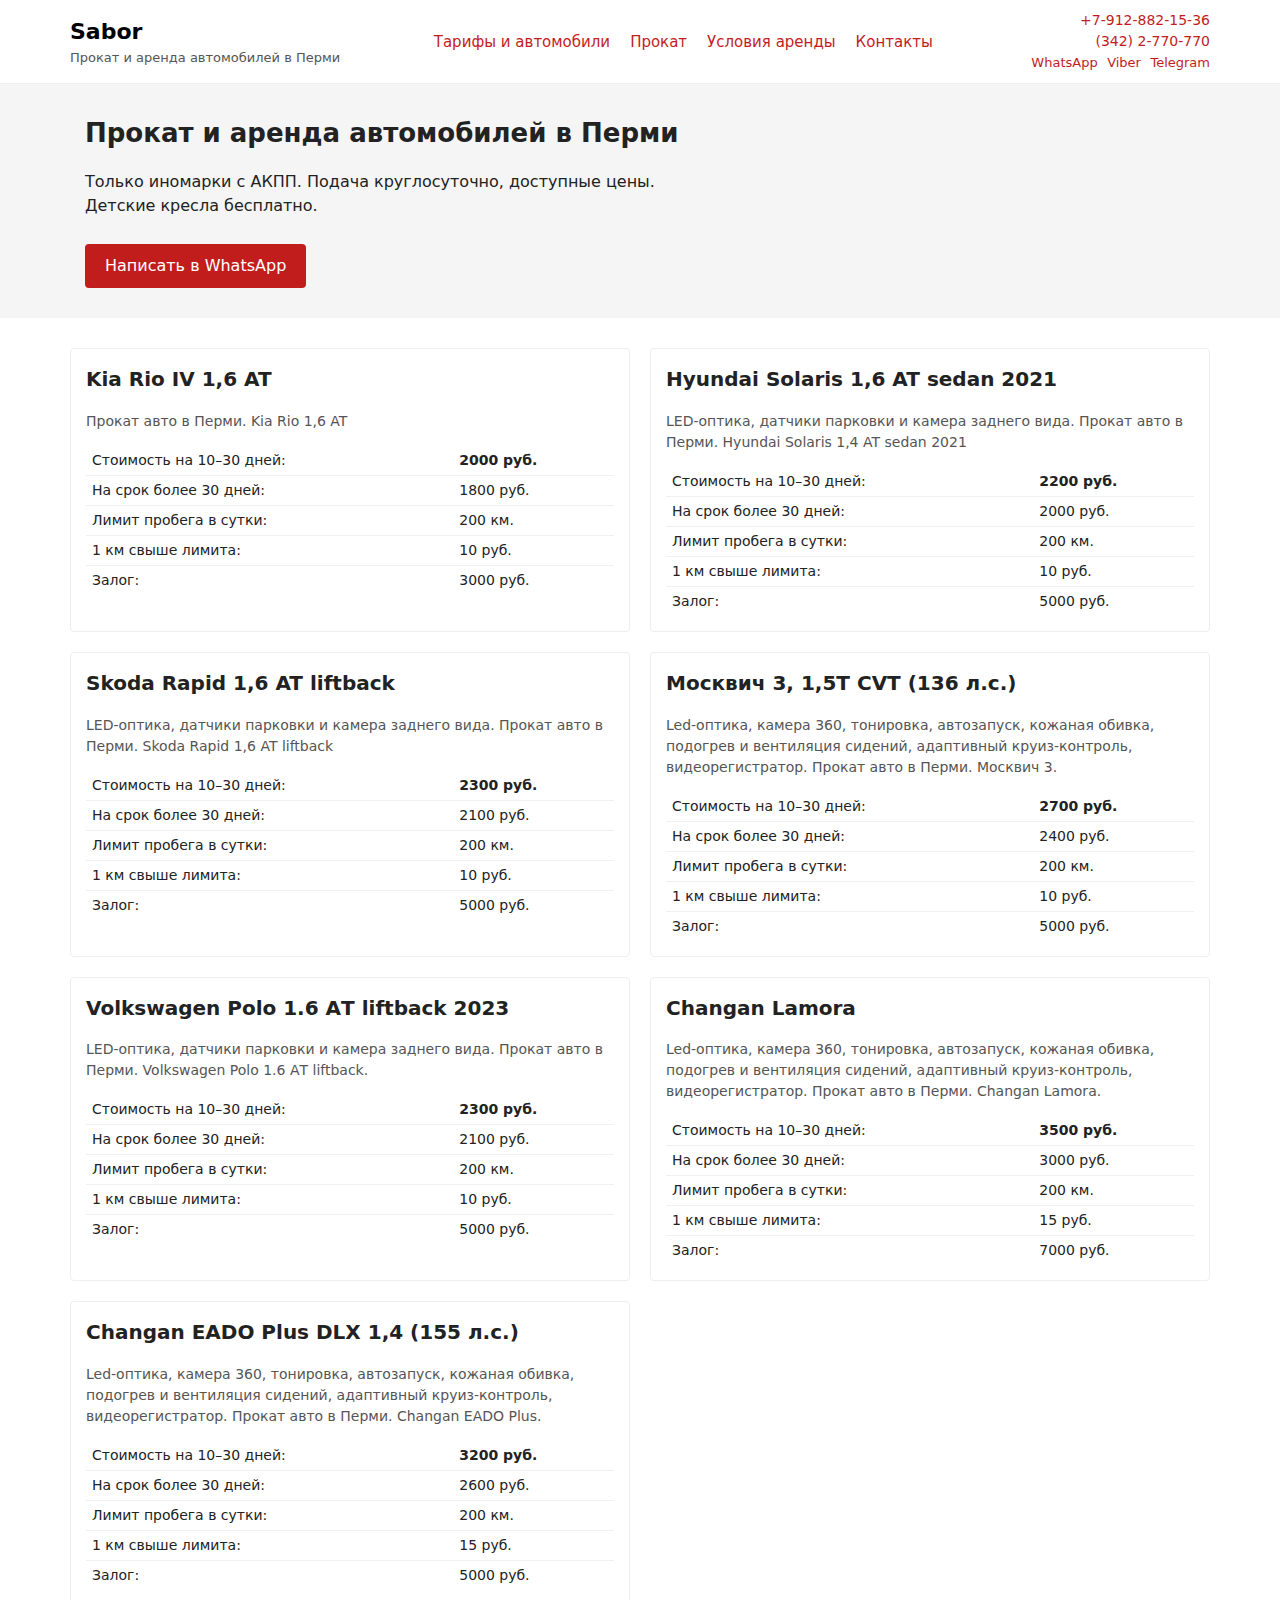
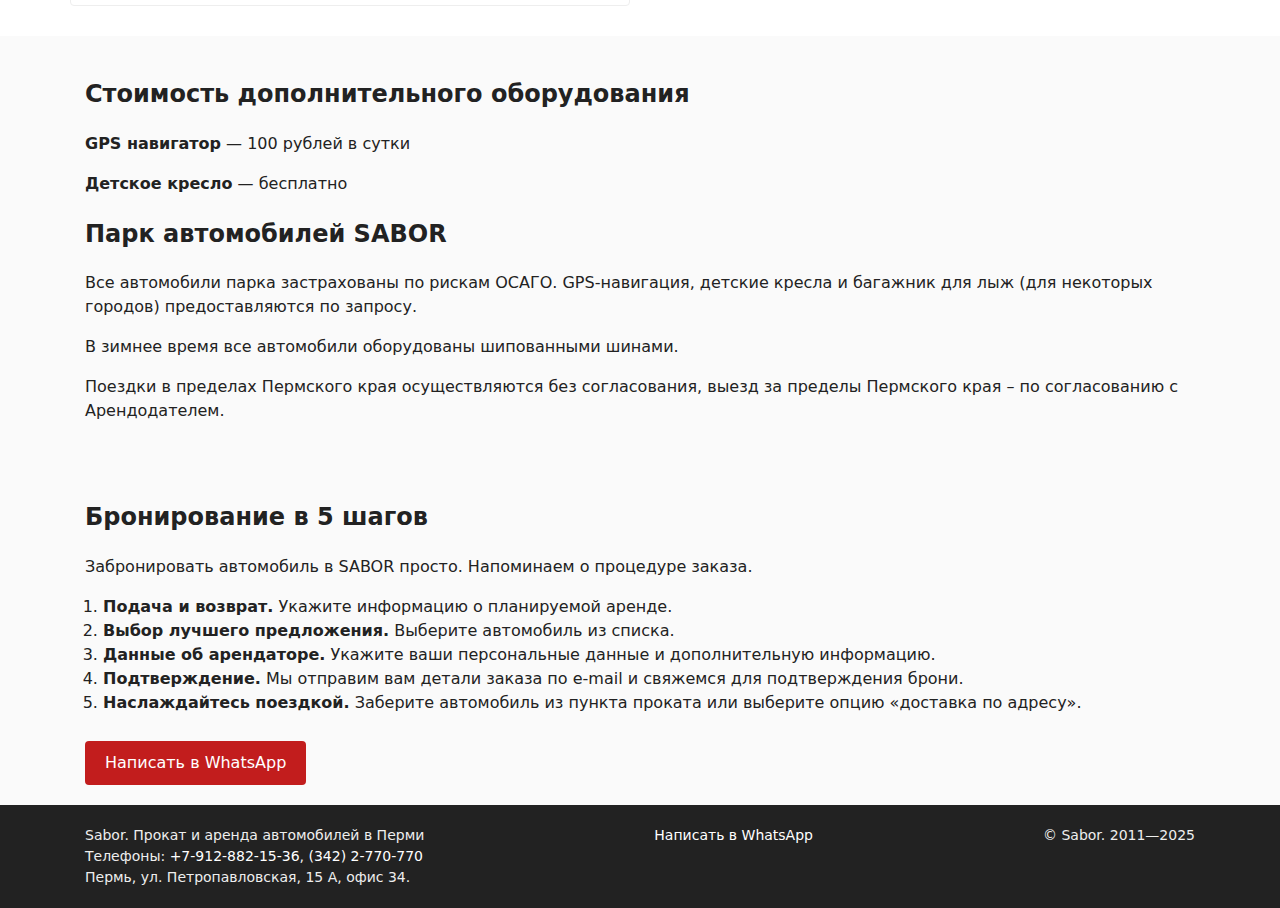
<file: index.html>
<!DOCTYPE html>
<html lang="ru">

<head>
    <meta charset="UTF-8">
    <title>Sabor. Прокат и аренда автомобилей в Перми</title>
    <meta name="viewport" content="width=device-width, initial-scale=1">
    <meta name="description"
        content="Прокат и аренда автомобилей в Перми. Только иномарки с АКПП. Подача круглосуточно, доступные цены. Детские кресла бесплатно.">
    <link rel="stylesheet" href="css/style.css">
</head>

<body>

    <header class="site-header">
        <div class="container header-inner">
            <a href="index.html" class="logo">
                <span class="logo-title">Sabor</span>
                <span class="logo-subtitle">Прокат и аренда автомобилей в Перми</span>
            </a>

            <button class="nav-toggle" aria-label="Открыть меню">☰</button>

            <nav class="main-nav">
                <ul>
                    <li><a href="index.html">Тарифы и автомобили</a></li>
                    <li><a href="arenda-i-prokat-avtomobilej-v-permi.html">Прокат</a></li>
                    <li><a href="usloviya-arendy.html">Условия аренды</a></li>
                    <li><a href="kontakty.html">Контакты</a></li>
                </ul>
            </nav>

            <div class="header-phones">
                <a href="tel:+79128821536" class="phone">+7-912-882-15-36</a>
                <a href="tel:+73422770770" class="phone">(342) 2-770-770</a>
                <div class="messengers">
                    <a href="https://wa.me/79128821536" target="_blank" rel="noopener">WhatsApp</a>
                    <a href="viber://chat?number=+79128821536">Viber</a>
                    <a href="https://t.me/+79128821536" target="_blank" rel="noopener">Telegram</a>
                </div>
            </div>
        </div>
    </header>

    <main>

        <section class="hero">
            <div class="container">
                <h1>Прокат и аренда автомобилей в Перми</h1>
                <p>Только иномарки с АКПП. Подача круглосуточно, доступные цены. Детские кресла бесплатно.</p>
                <a class="btn-primary" href="https://wa.me/79128821536" target="_blank" rel="noopener">
                    Написать в WhatsApp
                </a>
            </div>
        </section>

        <section class="cars container">
            <!-- Kia Rio -->
            <article class="car-card" id="kia-rio-4">
                <h2>Kia Rio IV 1,6 AT</h2>
                <p class="car-desc">Прокат авто в Перми. Kia Rio 1,6 AT</p>
                <table class="car-table">
                    <tr>
                        <td>Стоимость на 10–30 дней:</td>
                        <td><strong>2000 руб.</strong></td>
                    </tr>
                    <tr>
                        <td>На срок более 30 дней:</td>
                        <td>1800 руб.</td>
                    </tr>
                    <tr>
                        <td>Лимит пробега в сутки:</td>
                        <td>200 км.</td>
                    </tr>
                    <tr>
                        <td>1 км свыше лимита:</td>
                        <td>10 руб.</td>
                    </tr>
                    <tr>
                        <td>Залог:</td>
                        <td>3000 руб.</td>
                    </tr>
                </table>
            </article>

            <!-- Hyundai Solaris -->
            <article class="car-card" id="hyundai-solaris">
                <h2>Hyundai Solaris 1,6 AT sedan 2021</h2>
                <p class="car-desc">
                    LED-оптика, датчики парковки и камера заднего вида. Прокат авто в Перми. Hyundai Solaris 1,4 AT
                    sedan 2021
                </p>
                <table class="car-table">
                    <tr>
                        <td>Стоимость на 10–30 дней:</td>
                        <td><strong>2200 руб.</strong></td>
                    </tr>
                    <tr>
                        <td>На срок более 30 дней:</td>
                        <td>2000 руб.</td>
                    </tr>
                    <tr>
                        <td>Лимит пробега в сутки:</td>
                        <td>200 км.</td>
                    </tr>
                    <tr>
                        <td>1 км свыше лимита:</td>
                        <td>10 руб.</td>
                    </tr>
                    <tr>
                        <td>Залог:</td>
                        <td>5000 руб.</td>
                    </tr>
                </table>
            </article>

            <!-- Skoda Rapid -->
            <article class="car-card" id="skoda-rapid">
                <h2>Skoda Rapid 1,6 AT liftback</h2>
                <p class="car-desc">
                    LED-оптика, датчики парковки и камера заднего вида. Прокат авто в Перми. Skoda Rapid 1,6 AT liftback
                </p>
                <table class="car-table">
                    <tr>
                        <td>Стоимость на 10–30 дней:</td>
                        <td><strong>2300 руб.</strong></td>
                    </tr>
                    <tr>
                        <td>На срок более 30 дней:</td>
                        <td>2100 руб.</td>
                    </tr>
                    <tr>
                        <td>Лимит пробега в сутки:</td>
                        <td>200 км.</td>
                    </tr>
                    <tr>
                        <td>1 км свыше лимита:</td>
                        <td>10 руб.</td>
                    </tr>
                    <tr>
                        <td>Залог:</td>
                        <td>5000 руб.</td>
                    </tr>
                </table>
            </article>

            <!-- Москвич 3 -->
            <article class="car-card" id="moskvich-3">
                <h2>Москвич 3, 1,5T CVT (136 л.с.)</h2>
                <p class="car-desc">
                    Led-оптика, камера 360, тонировка, автозапуск, кожаная обивка, подогрев и вентиляция сидений,
                    адаптивный круиз-контроль, видеорегистратор. Прокат авто в Перми. Москвич 3.
                </p>
                <table class="car-table">
                    <tr>
                        <td>Стоимость на 10–30 дней:</td>
                        <td><strong>2700 руб.</strong></td>
                    </tr>
                    <tr>
                        <td>На срок более 30 дней:</td>
                        <td>2400 руб.</td>
                    </tr>
                    <tr>
                        <td>Лимит пробега в сутки:</td>
                        <td>200 км.</td>
                    </tr>
                    <tr>
                        <td>1 км свыше лимита:</td>
                        <td>10 руб.</td>
                    </tr>
                    <tr>
                        <td>Залог:</td>
                        <td>5000 руб.</td>
                    </tr>
                </table>
            </article>

            <!-- Volkswagen Polo -->
            <article class="car-card" id="vw-polo">
                <h2>Volkswagen Polo 1.6 АТ liftback 2023</h2>
                <p class="car-desc">
                    LED-оптика, датчики парковки и камера заднего вида. Прокат авто в Перми. Volkswagen Polo 1.6 АТ
                    liftback.
                </p>
                <table class="car-table">
                    <tr>
                        <td>Стоимость на 10–30 дней:</td>
                        <td><strong>2300 руб.</strong></td>
                    </tr>
                    <tr>
                        <td>На срок более 30 дней:</td>
                        <td>2100 руб.</td>
                    </tr>
                    <tr>
                        <td>Лимит пробега в сутки:</td>
                        <td>200 км.</td>
                    </tr>
                    <tr>
                        <td>1 км свыше лимита:</td>
                        <td>10 руб.</td>
                    </tr>
                    <tr>
                        <td>Залог:</td>
                        <td>5000 руб.</td>
                    </tr>
                </table>
            </article>

            <!-- Changan Lamora -->
            <article class="car-card" id="changan-lamora">
                <h2>Changan Lamora</h2>
                <p class="car-desc">
                    Led-оптика, камера 360, тонировка, автозапуск, кожаная обивка, подогрев и вентиляция сидений,
                    адаптивный круиз-контроль, видеорегистратор. Прокат авто в Перми. Changan Lamora.
                </p>
                <table class="car-table">
                    <tr>
                        <td>Стоимость на 10–30 дней:</td>
                        <td><strong>3500 руб.</strong></td>
                    </tr>
                    <tr>
                        <td>На срок более 30 дней:</td>
                        <td>3000 руб.</td>
                    </tr>
                    <tr>
                        <td>Лимит пробега в сутки:</td>
                        <td>200 км.</td>
                    </tr>
                    <tr>
                        <td>1 км свыше лимита:</td>
                        <td>15 руб.</td>
                    </tr>
                    <tr>
                        <td>Залог:</td>
                        <td>7000 руб.</td>
                    </tr>
                </table>
            </article>

            <!-- Changan EADO Plus -->
            <article class="car-card" id="changan-eado-plus">
                <h2>Changan EADO Plus DLX 1,4 (155 л.с.)</h2>
                <p class="car-desc">
                    Led-оптика, камера 360, тонировка, автозапуск, кожаная обивка, подогрев и вентиляция сидений,
                    адаптивный круиз-контроль, видеорегистратор. Прокат авто в Перми. Changan EADO Plus.
                </p>
                <table class="car-table">
                    <tr>
                        <td>Стоимость на 10–30 дней:</td>
                        <td><strong>3200 руб.</strong></td>
                    </tr>
                    <tr>
                        <td>На срок более 30 дней:</td>
                        <td>2600 руб.</td>
                    </tr>
                    <tr>
                        <td>Лимит пробега в сутки:</td>
                        <td>200 км.</td>
                    </tr>
                    <tr>
                        <td>1 км свыше лимита:</td>
                        <td>15 руб.</td>
                    </tr>
                    <tr>
                        <td>Залог:</td>
                        <td>5000 руб.</td>
                    </tr>
                </table>
            </article>
        </section>

        <section class="extras">
            <div class="container">
                <h2>Стоимость дополнительного оборудования</h2>
                <p><strong>GPS навигатор</strong> — 100 рублей в сутки</p>
                <p><strong>Детское кресло</strong> — бесплатно</p>

                <h2>Парк автомобилей SABOR</h2>
                <p>Все автомобили парка застрахованы по рискам ОСАГО. GPS-навигация, детские кресла и багажник для лыж
                    (для некоторых городов) предоставляются по запросу.</p>
                <p>В зимнее время все автомобили оборудованы шипованными шинами.</p>
                <p>Поездки в пределах Пермского края осуществляются без согласования, выезд за пределы Пермского края –
                    по согласованию с Арендодателем.</p>
            </div>
        </section>

        <section class="booking-steps">
            <div class="container">
                <h2>Бронирование в 5 шагов</h2>
                <p>Забронировать автомобиль в SABOR просто. Напоминаем о процедуре заказа.</p>
                <ol>
                    <li><strong>Подача и возврат.</strong> Укажите информацию о планируемой аренде.</li>
                    <li><strong>Выбор лучшего предложения.</strong> Выберите автомобиль из списка.</li>
                    <li><strong>Данные об арендаторе.</strong> Укажите ваши персональные данные и дополнительную
                        информацию.</li>
                    <li><strong>Подтверждение.</strong> Мы отправим вам детали заказа по e-mail и свяжемся для
                        подтверждения брони.</li>
                    <li><strong>Наслаждайтесь поездкой.</strong> Заберите автомобиль из пункта проката или выберите
                        опцию «доставка по адресу».</li>
                </ol>
                <a class="btn-primary" href="https://wa.me/79128821536" target="_blank" rel="noopener">
                    Написать в WhatsApp
                </a>
            </div>
        </section>

    </main>

    <footer class="site-footer">
        <div class="container footer-inner">
            <div class="footer-contacts">
                <div class="footer-title">Sabor. Прокат и аренда автомобилей в Перми</div>
                <div class="footer-phones">
                    Телефоны:
                    <a href="tel:+79128821536">+7-912-882-15-36</a>,
                    <a href="tel:+73422770770">(342) 2-770-770</a>
                </div>
                <div class="footer-address">
                    Пермь, ул. Петропавловская, 15 А, офис 34.
                </div>
            </div>
            <div class="footer-messengers">
                <a href="https://wa.me/79128821536" target="_blank" rel="noopener">Написать в WhatsApp</a>
            </div>
            <div class="footer-copy">
                © Sabor. 2011—2025
            </div>
        </div>
    </footer>

    <script src="js/main.js"></script>
</body>

</html>
</file>
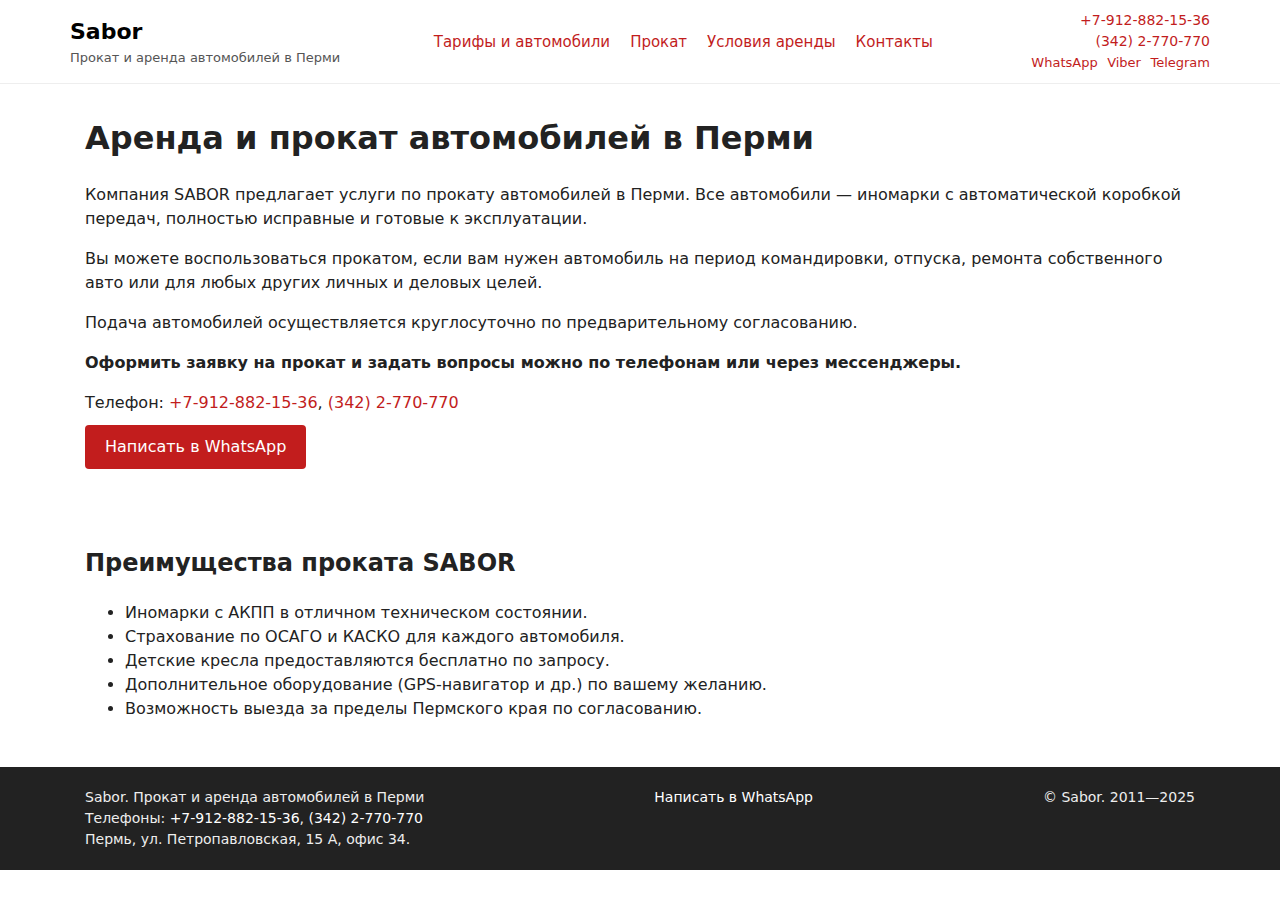
<file: arenda-i-prokat-avtomobilej-v-permi.html>
<!DOCTYPE html>
<html lang="ru">

<head>
    <meta charset="UTF-8">
    <title>Прокат автомобилей в Перми — SABOR</title>
    <meta name="viewport" content="width=device-width, initial-scale=1">
    <meta name="description"
        content="Аренда и прокат автомобилей в Перми от компании SABOR. Иномарки с АКПП, круглосуточная подача, доступные цены.">
    <link rel="stylesheet" href="css/style.css">
</head>

<body>

    <header class="site-header">
        <div class="container header-inner">
            <a href="index.html" class="logo">
                <span class="logo-title">Sabor</span>
                <span class="logo-subtitle">Прокат и аренда автомобилей в Перми</span>
            </a>

            <button class="nav-toggle" aria-label="Открыть меню">☰</button>

            <nav class="main-nav">
                <ul>
                    <li><a href="index.html">Тарифы и автомобили</a></li>
                    <li><a href="arenda-i-prokat-avtomobilej-v-permi.html">Прокат</a></li>
                    <li><a href="usloviya-arendy.html">Условия аренды</a></li>
                    <li><a href="kontakty.html">Контакты</a></li>
                </ul>
            </nav>

            <div class="header-phones">
                <a href="tel:+79128821536" class="phone">+7-912-882-15-36</a>
                <a href="tel:+73422770770" class="phone">(342) 2-770-770</a>
                <div class="messengers">
                    <a href="https://wa.me/79128821536" target="_blank" rel="noopener">WhatsApp</a>
                    <a href="viber://chat?number=+79128821536">Viber</a>
                    <a href="https://t.me/+79128821536" target="_blank" rel="noopener">Telegram</a>
                </div>
            </div>
        </div>
    </header>

    <main>
        <section class="section">
            <div class="container">
                <h1>Аренда и прокат автомобилей в Перми</h1>
                <p>Компания SABOR предлагает услуги по прокату автомобилей в Перми. Все автомобили — иномарки с
                    автоматической коробкой передач, полностью исправные и готовые к эксплуатации.</p>
                <p>Вы можете воспользоваться прокатом, если вам нужен автомобиль на период командировки, отпуска,
                    ремонта собственного авто или для любых других личных и деловых целей.</p>
                <p>Подача автомобилей осуществляется круглосуточно по предварительному согласованию.</p>
                <p><strong>Оформить заявку на прокат и задать вопросы можно по телефонам или через мессенджеры.</strong>
                </p>
                <p>
                    Телефон: <a href="tel:+79128821536">+7-912-882-15-36</a>,
                    <a href="tel:+73422770770">(342) 2-770-770</a><br>
                    <a class="btn-primary" href="https://wa.me/79128821536" target="_blank" rel="noopener">Написать в
                        WhatsApp</a>
                </p>
            </div>
        </section>

        <section class="section">
            <div class="container">
                <h2>Преимущества проката SABOR</h2>
                <ul>
                    <li>Иномарки с АКПП в отличном техническом состоянии.</li>
                    <li>Страхование по ОСАГО и КАСКО для каждого автомобиля.</li>
                    <li>Детские кресла предоставляются бесплатно по запросу.</li>
                    <li>Дополнительное оборудование (GPS-навигатор и др.) по вашему желанию.</li>
                    <li>Возможность выезда за пределы Пермского края по согласованию.</li>
                </ul>
            </div>
        </section>
    </main>

    <footer class="site-footer">
        <div class="container footer-inner">
            <div class="footer-contacts">
                <div class="footer-title">Sabor. Прокат и аренда автомобилей в Перми</div>
                <div class="footer-phones">
                    Телефоны:
                    <a href="tel:+79128821536">+7-912-882-15-36</a>,
                    <a href="tel:+73422770770">(342) 2-770-770</a>
                </div>
                <div class="footer-address">
                    Пермь, ул. Петропавловская, 15 А, офис 34.
                </div>
            </div>
            <div class="footer-messengers">
                <a href="https://wa.me/79128821536" target="_blank" rel="noopener">Написать в WhatsApp</a>
            </div>
            <div class="footer-copy">
                © Sabor. 2011—2025
            </div>
        </div>
    </footer>

    <script src="js/main.js"></script>
</body>

</html>
</file>
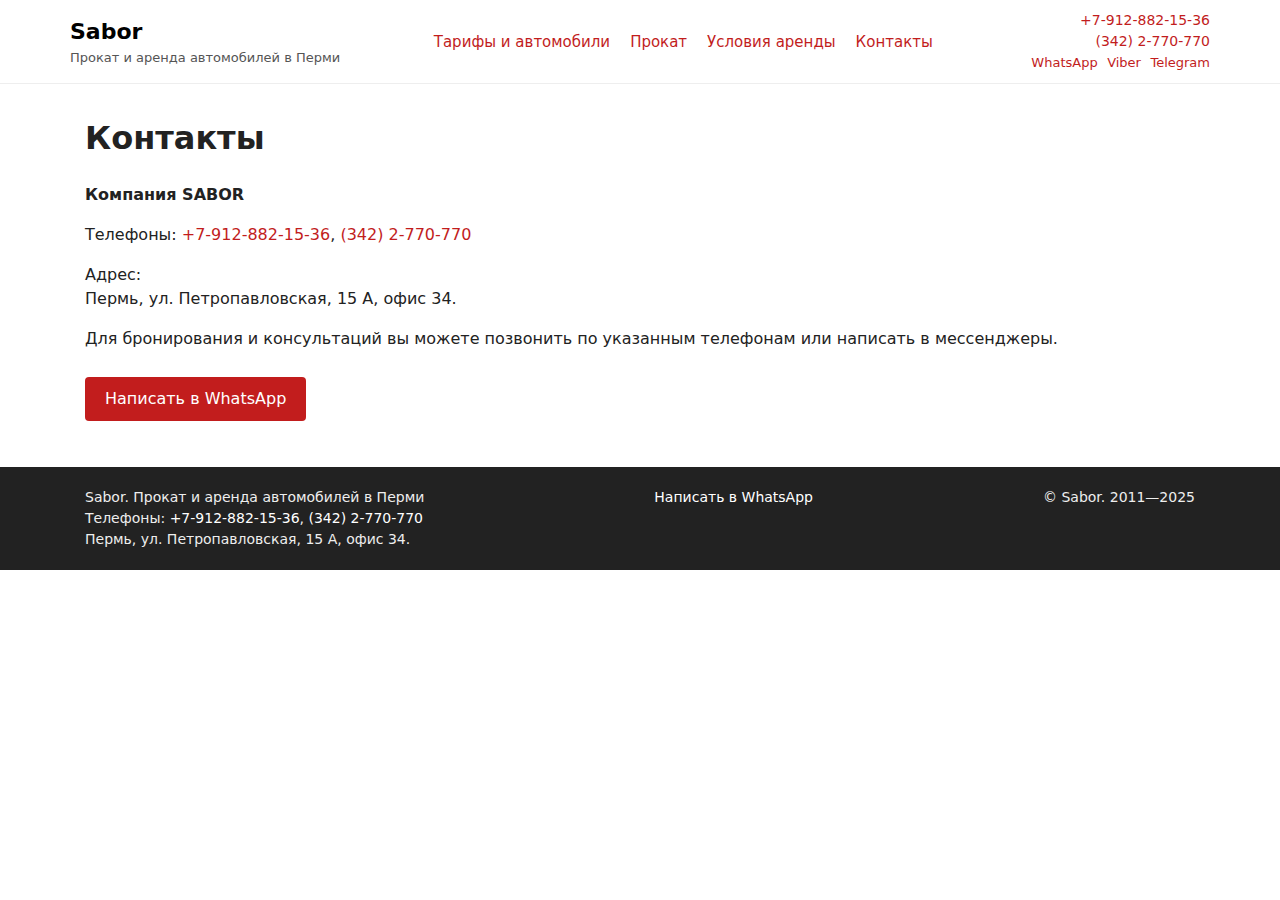
<file: kontakty.html>
<!DOCTYPE html>
<html lang="ru">

<head>
    <meta charset="UTF-8">
    <title>Контакты — Sabor. Прокат автомобилей в Перми</title>
    <meta name="viewport" content="width=device-width, initial-scale=1">
    <meta name="description" content="Контакты компании SABOR: телефоны, адрес, расположение офиса в Перми.">
    <link rel="stylesheet" href="css/style.css">
</head>

<body>

    <header class="site-header">
        <div class="container header-inner">
            <a href="index.html" class="logo">
                <span class="logo-title">Sabor</span>
                <span class="logo-subtitle">Прокат и аренда автомобилей в Перми</span>
            </a>

            <button class="nav-toggle" aria-label="Открыть меню">☰</button>

            <nav class="main-nav">
                <ul>
                    <li><a href="index.html">Тарифы и автомобили</a></li>
                    <li><a href="arenda-i-prokat-avtomobilej-v-permi.html">Прокат</a></li>
                    <li><a href="usloviya-arendy.html">Условия аренды</a></li>
                    <li><a href="kontakty.html">Контакты</a></li>
                </ul>
            </nav>

            <div class="header-phones">
                <a href="tel:+79128821536" class="phone">+7-912-882-15-36</a>
                <a href="tel:+73422770770" class="phone">(342) 2-770-770</a>
                <div class="messengers">
                    <a href="https://wa.me/79128821536" target="_blank" rel="noopener">WhatsApp</a>
                    <a href="viber://chat?number=+79128821536">Viber</a>
                    <a href="https://t.me/+79128821536" target="_blank" rel="noopener">Telegram</a>
                </div>
            </div>
        </div>
    </header>

    <main>
        <section class="section">
            <div class="container">
                <h1>Контакты</h1>
                <p><strong>Компания SABOR</strong></p>
                <p>
                    Телефоны:
                    <a href="tel:+79128821536">+7-912-882-15-36</a>,
                    <a href="tel:+73422770770">(342) 2-770-770</a>
                </p>
                <p>
                    Адрес:<br>
                    Пермь, ул. Петропавловская, 15 А, офис 34.
                </p>
                <p>
                    Для бронирования и консультаций вы можете позвонить по указанным телефонам
                    или написать в мессенджеры.
                </p>
                <p>
                    <a class="btn-primary" href="https://wa.me/79128821536" target="_blank" rel="noopener">Написать в
                        WhatsApp</a>
                </p>

                <!-- сюда при желании можно вставить iframe с картой -->
                <!-- <iframe src="..." width="100%" height="300" style="border:0;" loading="lazy"></iframe> -->
            </div>
        </section>
    </main>

    <footer class="site-footer">
        <div class="container footer-inner">
            <div class="footer-contacts">
                <div class="footer-title">Sabor. Прокат и аренда автомобилей в Перми</div>
                <div class="footer-phones">
                    Телефоны:
                    <a href="tel:+79128821536">+7-912-882-15-36</a>,
                    <a href="tel:+73422770770">(342) 2-770-770</a>
                </div>
                <div class="footer-address">
                    Пермь, ул. Петропавловская, 15 А, офис 34.
                </div>
            </div>
            <div class="footer-messengers">
                <a href="https://wa.me/79128821536" target="_blank" rel="noopener">Написать в WhatsApp</a>
            </div>
            <div class="footer-copy">
                © Sabor. 2011—2025
            </div>
        </div>
    </footer>

    <script src="js/main.js"></script>
</body>

</html>
</file>
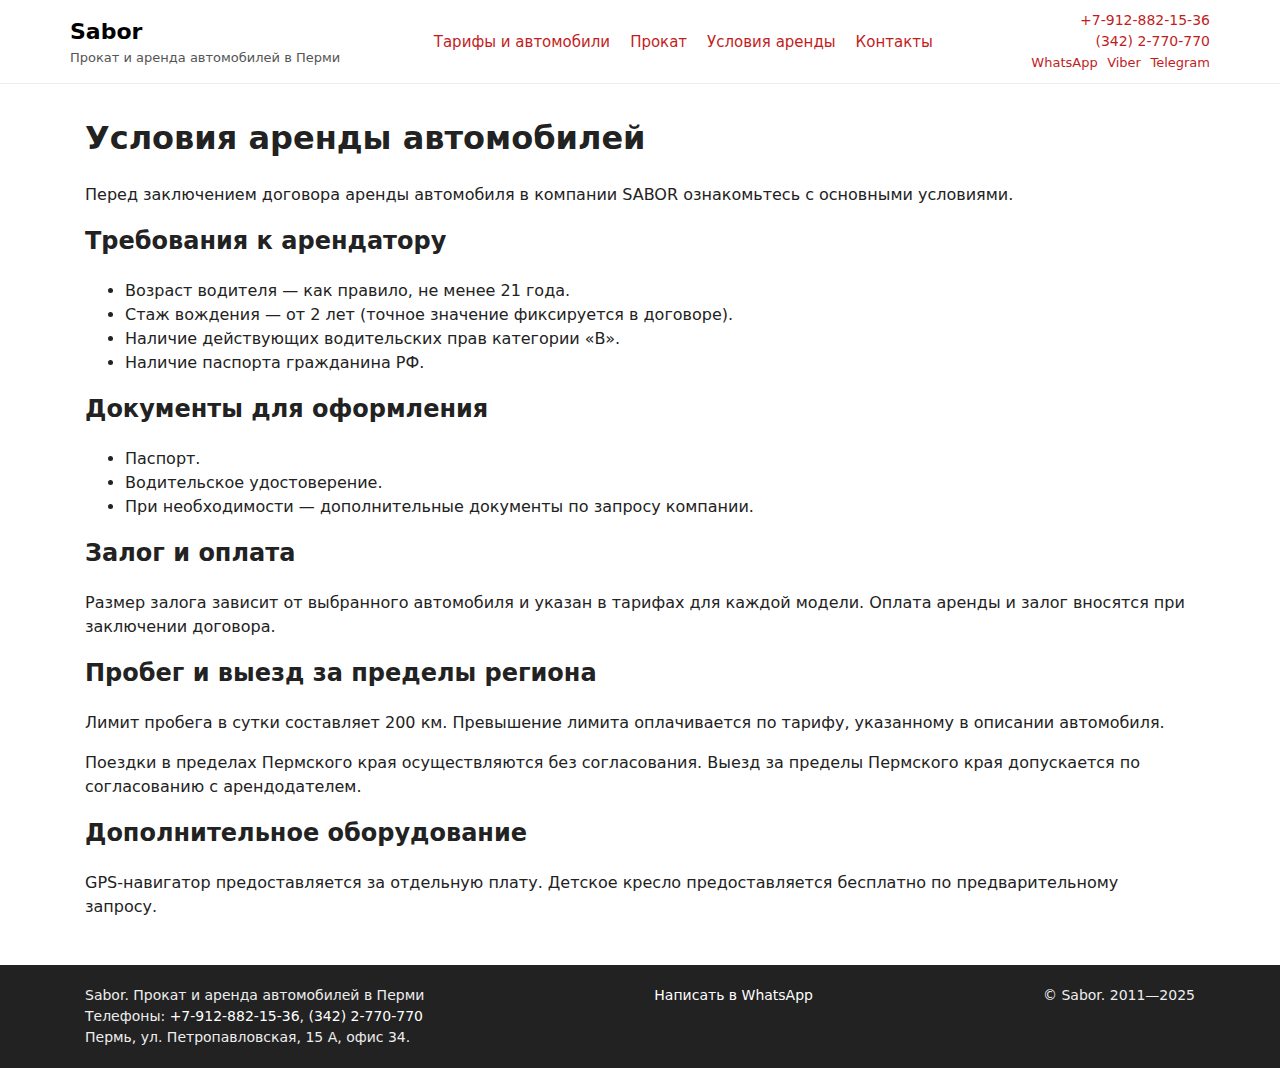
<file: usloviya-arendy.html>
<!DOCTYPE html>
<html lang="ru">

<head>
    <meta charset="UTF-8">
    <title>Условия аренды автомобилей — SABOR</title>
    <meta name="viewport" content="width=device-width, initial-scale=1">
    <meta name="description"
        content="Условия аренды автомобилей в компании SABOR: требования к водителю, документы, залог, пробег, выезд за пределы Пермского края.">
    <link rel="stylesheet" href="css/style.css">
</head>

<body>

    <header class="site-header">
        <div class="container header-inner">
            <a href="index.html" class="logo">
                <span class="logo-title">Sabor</span>
                <span class="logo-subtitle">Прокат и аренда автомобилей в Перми</span>
            </a>

            <button class="nav-toggle" aria-label="Открыть меню">☰</button>

            <nav class="main-nav">
                <ul>
                    <li><a href="index.html">Тарифы и автомобили</a></li>
                    <li><a href="arenda-i-prokat-avtomobilej-v-permi.html">Прокат</a></li>
                    <li><a href="usloviya-arendy.html">Условия аренды</a></li>
                    <li><a href="kontakty.html">Контакты</a></li>
                </ul>
            </nav>

            <div class="header-phones">
                <a href="tel:+79128821536" class="phone">+7-912-882-15-36</a>
                <a href="tel:+73422770770" class="phone">(342) 2-770-770</a>
                <div class="messengers">
                    <a href="https://wa.me/79128821536" target="_blank" rel="noopener">WhatsApp</a>
                    <a href="viber://chat?number=+79128821536">Viber</a>
                    <a href="https://t.me/+79128821536" target="_blank" rel="noopener">Telegram</a>
                </div>
            </div>
        </div>
    </header>

    <main>
        <section class="section">
            <div class="container">
                <h1>Условия аренды автомобилей</h1>
                <p>Перед заключением договора аренды автомобиля в компании SABOR ознакомьтесь с основными условиями.</p>

                <h2>Требования к арендатору</h2>
                <ul>
                    <li>Возраст водителя — как правило, не менее 21 года.</li>
                    <li>Стаж вождения — от 2 лет (точное значение фиксируется в договоре).</li>
                    <li>Наличие действующих водительских прав категории «B».</li>
                    <li>Наличие паспорта гражданина РФ.</li>
                </ul>

                <h2>Документы для оформления</h2>
                <ul>
                    <li>Паспорт.</li>
                    <li>Водительское удостоверение.</li>
                    <li>При необходимости — дополнительные документы по запросу компании.</li>
                </ul>

                <h2>Залог и оплата</h2>
                <p>Размер залога зависит от выбранного автомобиля и указан в тарифах для каждой модели. Оплата аренды и
                    залог вносятся при заключении договора.</p>

                <h2>Пробег и выезд за пределы региона</h2>
                <p>Лимит пробега в сутки составляет 200 км. Превышение лимита оплачивается по тарифу, указанному в
                    описании автомобиля.</p>
                <p>Поездки в пределах Пермского края осуществляются без согласования. Выезд за пределы Пермского края
                    допускается по согласованию с арендодателем.</p>

                <h2>Дополнительное оборудование</h2>
                <p>GPS-навигатор предоставляется за отдельную плату. Детское кресло предоставляется бесплатно по
                    предварительному запросу.</p>
            </div>
        </section>
    </main>

    <footer class="site-footer">
        <div class="container footer-inner">
            <div class="footer-contacts">
                <div class="footer-title">Sabor. Прокат и аренда автомобилей в Перми</div>
                <div class="footer-phones">
                    Телефоны:
                    <a href="tel:+79128821536">+7-912-882-15-36</a>,
                    <a href="tel:+73422770770">(342) 2-770-770</a>
                </div>
                <div class="footer-address">
                    Пермь, ул. Петропавловская, 15 А, офис 34.
                </div>
            </div>
            <div class="footer-messengers">
                <a href="https://wa.me/79128821536" target="_blank" rel="noopener">Написать в WhatsApp</a>
            </div>
            <div class="footer-copy">
                © Sabor. 2011—2025
            </div>
        </div>
    </footer>

    <script src="js/main.js"></script>
</body>

</html>
</file>
<file: css/style.css>
*,
*::before,
*::after {
  box-sizing: border-box;
}

body {
  margin: 0;
  font-family: system-ui, -apple-system, BlinkMacSystemFont, "Segoe UI", sans-serif;
  line-height: 1.5;
  color: #222;
  background: #fff;
}

a {
  color: #c21d1d;
  text-decoration: none;
}

a:hover {
  text-decoration: underline;
}

h1, h2, h3 {
  font-weight: 600;
}

.container {
  width: 100%;
  max-width: 1140px;
  margin: 0 auto;
  padding: 0 15px;
}

/* Шапка */

.site-header {
  background: #ffffff;
  border-bottom: 1px solid #eee;
}

.header-inner {
  display: flex;
  align-items: center;
  justify-content: space-between;
  gap: 20px;
  padding: 10px 0;
}

.logo {
  display: flex;
  flex-direction: column;
  color: #000;
  text-decoration: none;
}

.logo-title {
  font-size: 22px;
  font-weight: 700;
}

.logo-subtitle {
  font-size: 13px;
  color: #555;
}

.main-nav ul {
  display: flex;
  list-style: none;
  margin: 0;
  padding: 0;
  gap: 20px;
}

.main-nav a {
  font-size: 15px;
  font-weight: 500;
}

.header-phones {
  text-align: right;
  font-size: 14px;
}

.header-phones .phone {
  display: block;
}

.messengers a {
  margin-left: 5px;
  font-size: 13px;
}

/* Кнопка меню (мобайл) */

.nav-toggle {
  display: none;
  background: none;
  border: 1px solid #ccc;
  border-radius: 4px;
  padding: 4px 8px;
  font-size: 16px;
}

/* Hero */

.hero {
  background: #f5f5f5;
  padding: 30px 0;
}

.hero h1 {
  margin-top: 0;
  font-size: 26px;
}

.hero p {
  max-width: 600px;
}

.btn-primary {
  display: inline-block;
  margin-top: 10px;
  padding: 10px 20px;
  background: #c21d1d;
  color: #fff;
  border-radius: 4px;
  text-decoration: none;
}

/* Карточки авто */

.cars {
  padding: 30px 0;
  display: grid;
  grid-template-columns: repeat(2, minmax(0, 1fr));
  gap: 20px;
}

.car-card {
  border: 1px solid #eee;
  padding: 15px;
  border-radius: 4px;
  background: #fff;
}

.car-card h2 {
  margin-top: 0;
  font-size: 20px;
}

.car-desc {
  font-size: 14px;
  color: #555;
}

.car-table {
  width: 100%;
  border-collapse: collapse;
  margin-top: 10px;
  font-size: 14px;
}

.car-table td {
  padding: 4px 6px;
  border-bottom: 1px solid #f0f0f0;
}

.car-table tr:last-child td {
  border-bottom: none;
}

/* Общие текстовые блоки */

.section {
  padding: 30px 0;
}

.section h1,
.section h2 {
  margin-top: 0;
}

/* Блоки ниже главной */

.extras,
.booking-steps {
  padding: 20px 0;
  background: #fafafa;
}

.booking-steps ol {
  padding-left: 18px;
}

/* Футер */

.site-footer {
  background: #222;
  color: #eee;
  padding: 20px 0;
  font-size: 14px;
}

.footer-inner {
  display: flex;
  flex-wrap: wrap;
  justify-content: space-between;
  gap: 15px;
}

.site-footer a {
  color: #fff;
}

/* Адаптив */

@media (max-width: 900px) {
  .cars {
    grid-template-columns: 1fr;
  }
}

@media (max-width: 768px) {
  .header-inner {
    flex-wrap: wrap;
    align-items: flex-start;
  }

  .main-nav ul {
    flex-direction: column;
    gap: 10px;
  }

  .header-phones {
    width: 100%;
    text-align: left;
  }
}

@media (max-width: 600px) {
  .nav-toggle {
    display: block;
  }

  .main-nav {
    display: none;
  }

  .main-nav.open {
    display: block;
    width: 100%;
  }
}
</file>
